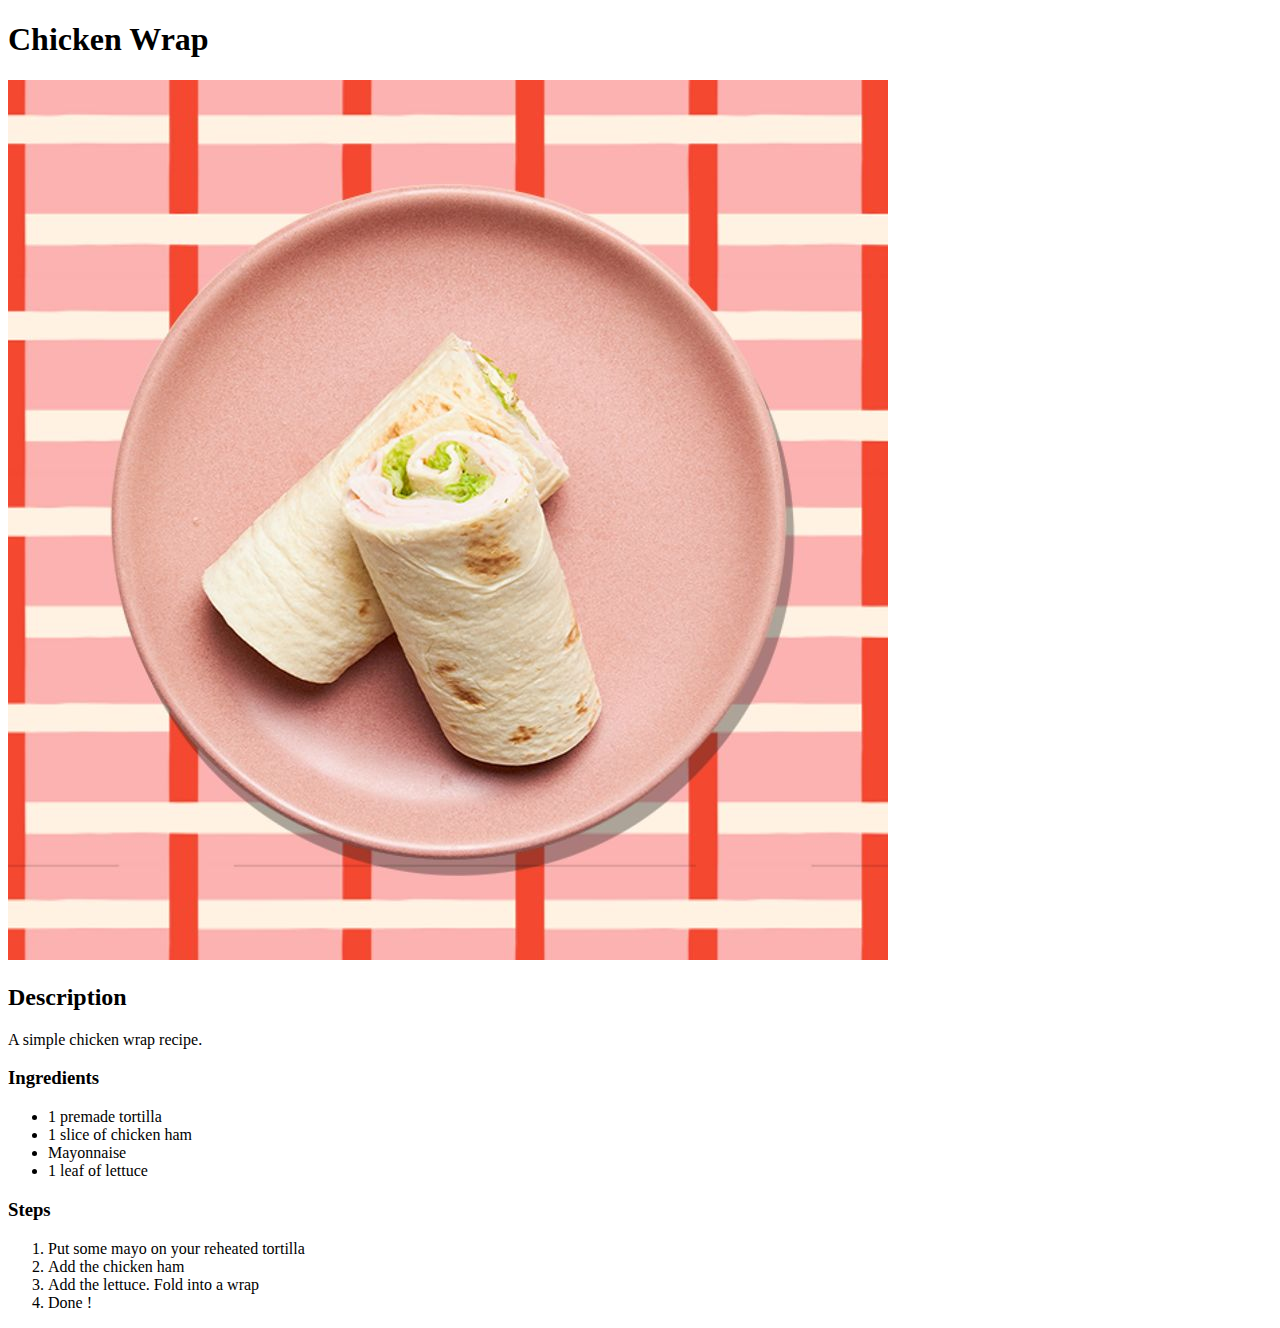
<file: recipes/chicken-wrap.html>
<!DOCTYPE html>
<html lang="en">
<head>
    <meta charset="UTF-8">
    <meta name="viewport" content="width=device-width, initial-scale=1.0">
    <title>Chicken Wrap</title>
</head>
<body>
    <h1>Chicken Wrap</h1>
    <img src="/images/chicken-wrap.jpg" alt="An image of a chicken wrap">
    <h2>Description</h2>
    <p>A simple chicken wrap recipe.</p>
    <h3>Ingredients</h3>
    <ul>
        <li>1 premade tortilla</li>
        <li>1 slice of chicken ham</li>
        <li>Mayonnaise</li>
        <li>1 leaf of lettuce</li>
    </ul>
    <h3>Steps</h3>
    <ol>
        <li>Put some mayo on your reheated tortilla</li>
        <li>Add the chicken ham</li>
        <li>Add the lettuce. Fold into a wrap</li>
        <li>Done !</li>
    </ol>
</body>
</html>
</file>
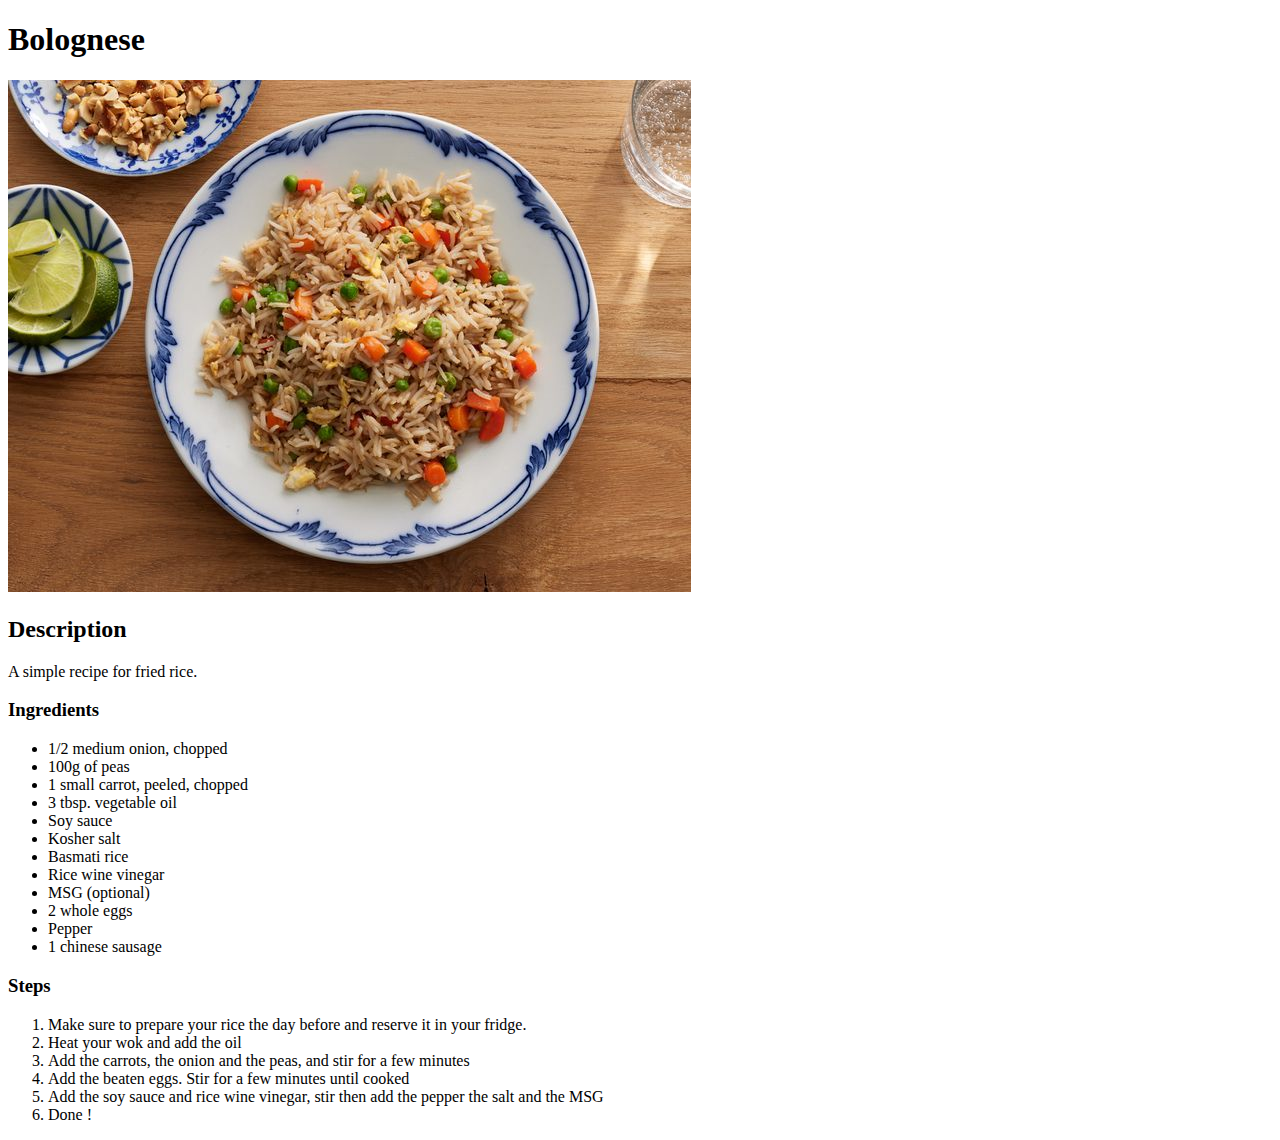
<file: recipes/fried-rice.html>
<!DOCTYPE html>
<html lang="en">
<head>
    <meta charset="UTF-8">
    <meta name="viewport" content="width=device-width, initial-scale=1.0">
    <title>Fried Rice</title>
</head>
<body>
    <h1>Bolognese</h1>
    <img src="/images/fried-rice.jpg" alt="An image of fried rice">
    <h2>Description</h2>
    <p>A simple recipe for fried rice.</p>
    <h3>Ingredients</h3>
    <ul>
        <li>1/2 medium onion, chopped</li>
        <li>100g of peas</li>
        <li>1 small carrot, peeled, chopped</li>
        <li>3 tbsp. vegetable oil</li>
        <li>Soy sauce</li>
        <li>Kosher salt</li>
        <li>Basmati rice</li>
        <li>Rice wine vinegar</li>
        <li>MSG (optional)</li>
        <li>2 whole eggs</li>
        <li>Pepper</li>
        <li>1 chinese sausage</li>
        
    </ul>
    <h3>Steps</h3>
    <ol>
        <li>Make sure to prepare your rice the day before and reserve it in your fridge.</li>
        <li>Heat your wok and add the oil</li>
        <li>Add the carrots, the onion and the peas, and stir for a few minutes</li>
        <li>Add the beaten eggs. Stir for a few minutes until cooked</li>
        <li>Add the soy sauce and rice wine vinegar, stir then add the pepper the salt and the MSG</li>
        <li>Done !</li>
</body>
</html>
</file>
